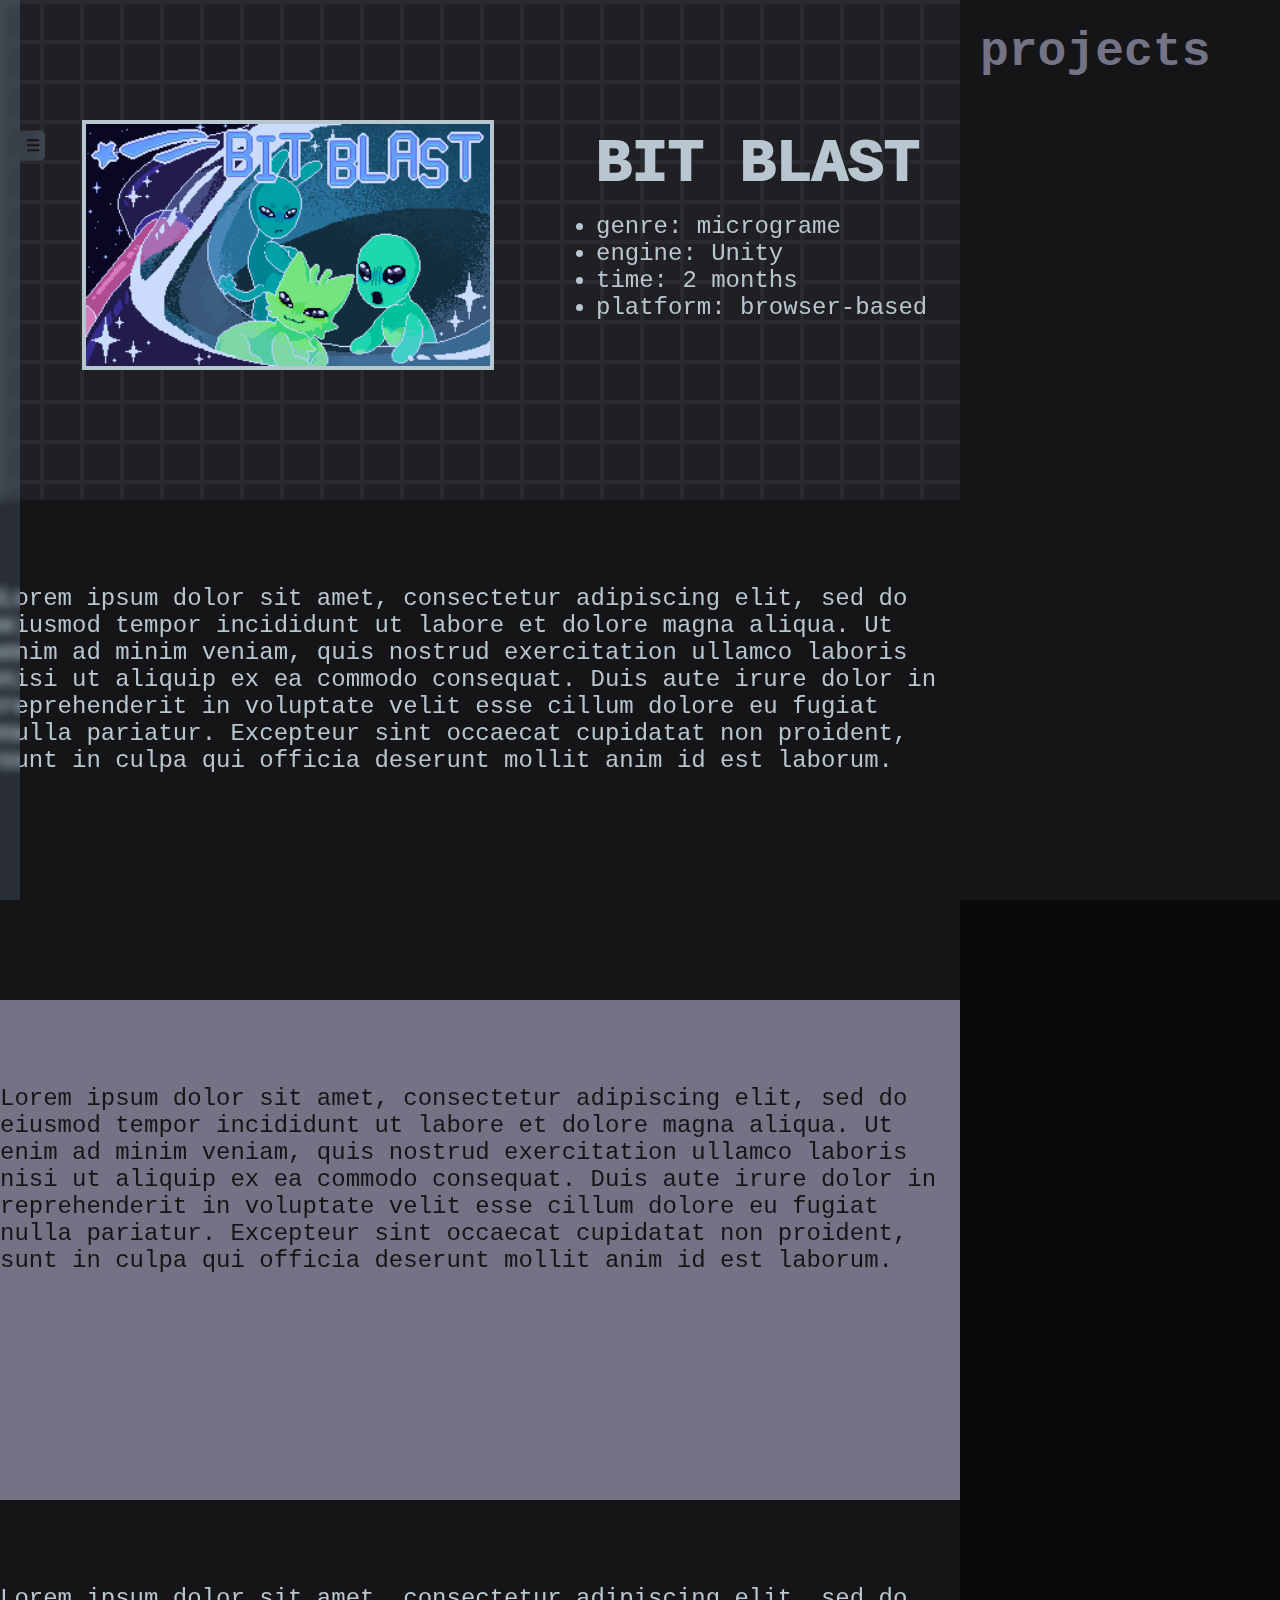
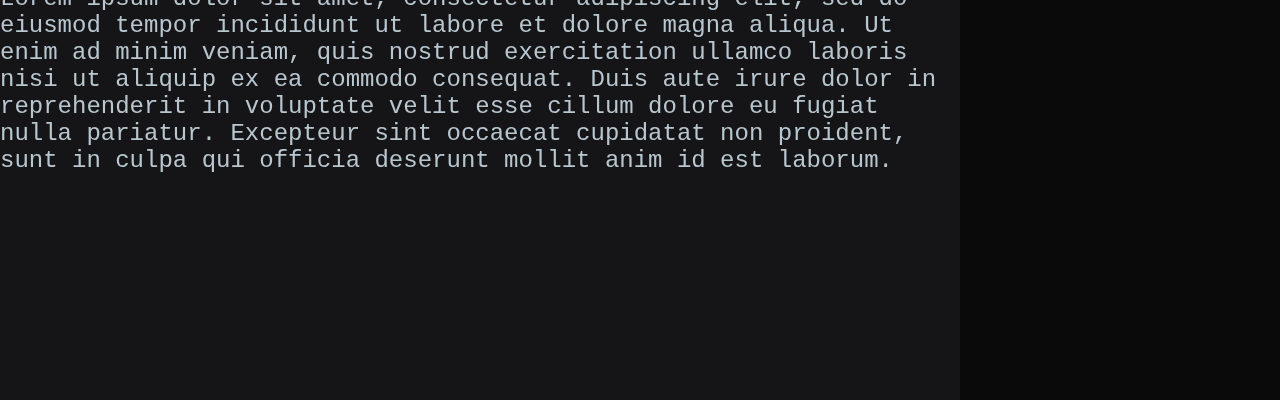
<file: portfolio-pages/bit-blast.html>
<!DOCTYPE html>
<html lang="en">
  <head>
    <meta charset="UTF-8">
    <meta name="viewport" content="width=device-width, initial-scale=1.0">
    <title>cerrosive — contact</title>
    <link rel="stylesheet" href="../css/style.css">
  </head>
  
  <body>
	<!--squiggle anim-->
  		<svg style="position: absolute; width: 0; height: 0; overflow: hidden;">
  			<filter id="turbulence-1">
    			<feTurbulence type="fractalNoise" baseFrequency="0.001" numOctaves="2" data-filterId="3" />
    			<feDisplacementMap xChannelSelector="R" yChannelSelector="G" in="SourceGraphic" scale="25" />
  			</filter>

  			<filter id="turbulence-2">
    			<feTurbulence type="fractalNoise" baseFrequency="0.0015" numOctaves="2" data-filterId="3" />
    			<feDisplacementMap xChannelSelector="R" yChannelSelector="G" in="SourceGraphic" scale="25" />
  			</filter>

  			<filter id="turbulence-3">
    			<feTurbulence type="fractalNoise" baseFrequency="0.002" numOctaves="2" data-filterId="3" />
    			<feDisplacementMap xChannelSelector="R" yChannelSelector="G" in="SourceGraphic" scale="25" />
  			</filter>

  			<filter id="turbulence-4">
    			<feTurbulence type="fractalNoise" baseFrequency="0.0025" numOctaves="2" data-filterId="3" />
    			<feDisplacementMap xChannelSelector="R" yChannelSelector="G" in="SourceGraphic" scale="25" />
  			</filter>

  			<filter id="turbulence-5">
    			<feTurbulence type="fractalNoise" baseFrequency="0.003" numOctaves="2" data-filterId="3" />
    			<feDisplacementMap xChannelSelector="R" yChannelSelector="G" in="SourceGraphic" scale="25" />
  			</filter>
		</svg>

  		<!--left navbar-->
  		<input type="checkbox" id="nav-toggle" class="nav-checkbox">

  		<div class="nav-container">
    	<!--button for navbar-->
    	<label for="nav-toggle" class="nav-tab">
      		<span class="tab-icon">☰</span>
    	</label>

    	<!--actual navbar-->
    	<nav class="side-nav">
      		<!--nav content-->
      		<div class="nav-content">
        		<a href="../index.html" class="nav-link">Home</a>
        		<a href="../portfolio.html" class="nav-link">Portfolio</a>
        		<a href="../about.html" class="nav-link">About</a>
        		<a href="../contact.html" class="nav-link">Links and Contact</a>
      		</div>
    	</nav>
  	</div>
  	<!--nav backgrounds-->
  	<div class="nav-background"></div>
  	<div class="tab-background"></div>
  

  	<!--main content-->
  	<main class="main-content project-layout">

    	<!--grid background-->
    	<div class="grid-background"></div>
		
		<!--top bar-->
		<div class="bar"></div>

		
		<!--main content-->
		<div class="main-container">
			<!--top section-->
			<section class="con-clear">
				<div class="top-container">
					<div class="image-con">
						<img src="../images/A2 cover.png" alt="Bit Blast cover">
					</div>

					<div class="text-con">
						<h1 class="light-header">bit blast</h1>

						<ul class="para-light">
							<li>genre: micrograme</li>
							<li>engine: Unity</li>
							<li>time: 2 months</li>
							<li>platform: browser-based</li>
						</ul>
					</div>
				</div>
			</section>

			<!--section 1-->
			<section class="con-dark">
				<p class="para-light">Lorem ipsum dolor sit amet, consectetur adipiscing elit, sed do eiusmod tempor incididunt ut labore et dolore magna aliqua. Ut enim ad minim veniam, quis nostrud exercitation ullamco laboris nisi ut aliquip ex ea commodo consequat. Duis aute irure dolor in reprehenderit in voluptate velit esse cillum dolore eu fugiat nulla pariatur. Excepteur sint occaecat cupidatat non proident, sunt in culpa qui officia deserunt mollit anim id est laborum.</p>
			</section>

			<!--section 2-->
			<section class="con-grey">
				<p class="para-dark">Lorem ipsum dolor sit amet, consectetur adipiscing elit, sed do eiusmod tempor incididunt ut labore et dolore magna aliqua. Ut enim ad minim veniam, quis nostrud exercitation ullamco laboris nisi ut aliquip ex ea commodo consequat. Duis aute irure dolor in reprehenderit in voluptate velit esse cillum dolore eu fugiat nulla pariatur. Excepteur sint occaecat cupidatat non proident, sunt in culpa qui officia deserunt mollit anim id est laborum.</p>
			</section>

			<!--section 3-->
			<section class="con-dark">
				<p class="para-light">Lorem ipsum dolor sit amet, consectetur adipiscing elit, sed do eiusmod tempor incididunt ut labore et dolore magna aliqua. Ut enim ad minim veniam, quis nostrud exercitation ullamco laboris nisi ut aliquip ex ea commodo consequat. Duis aute irure dolor in reprehenderit in voluptate velit esse cillum dolore eu fugiat nulla pariatur. Excepteur sint occaecat cupidatat non proident, sunt in culpa qui officia deserunt mollit anim id est laborum.</p>
			</section>
		</div>

		
		<!--side menu-->
		<aside class="projects-sidebar">
			<h1 class="subheader">projects</h1>
		</aside>
		
		<!--bottom bar-->
		<div class="bar"></div>
    </main>
  </body>
</html>
</file>
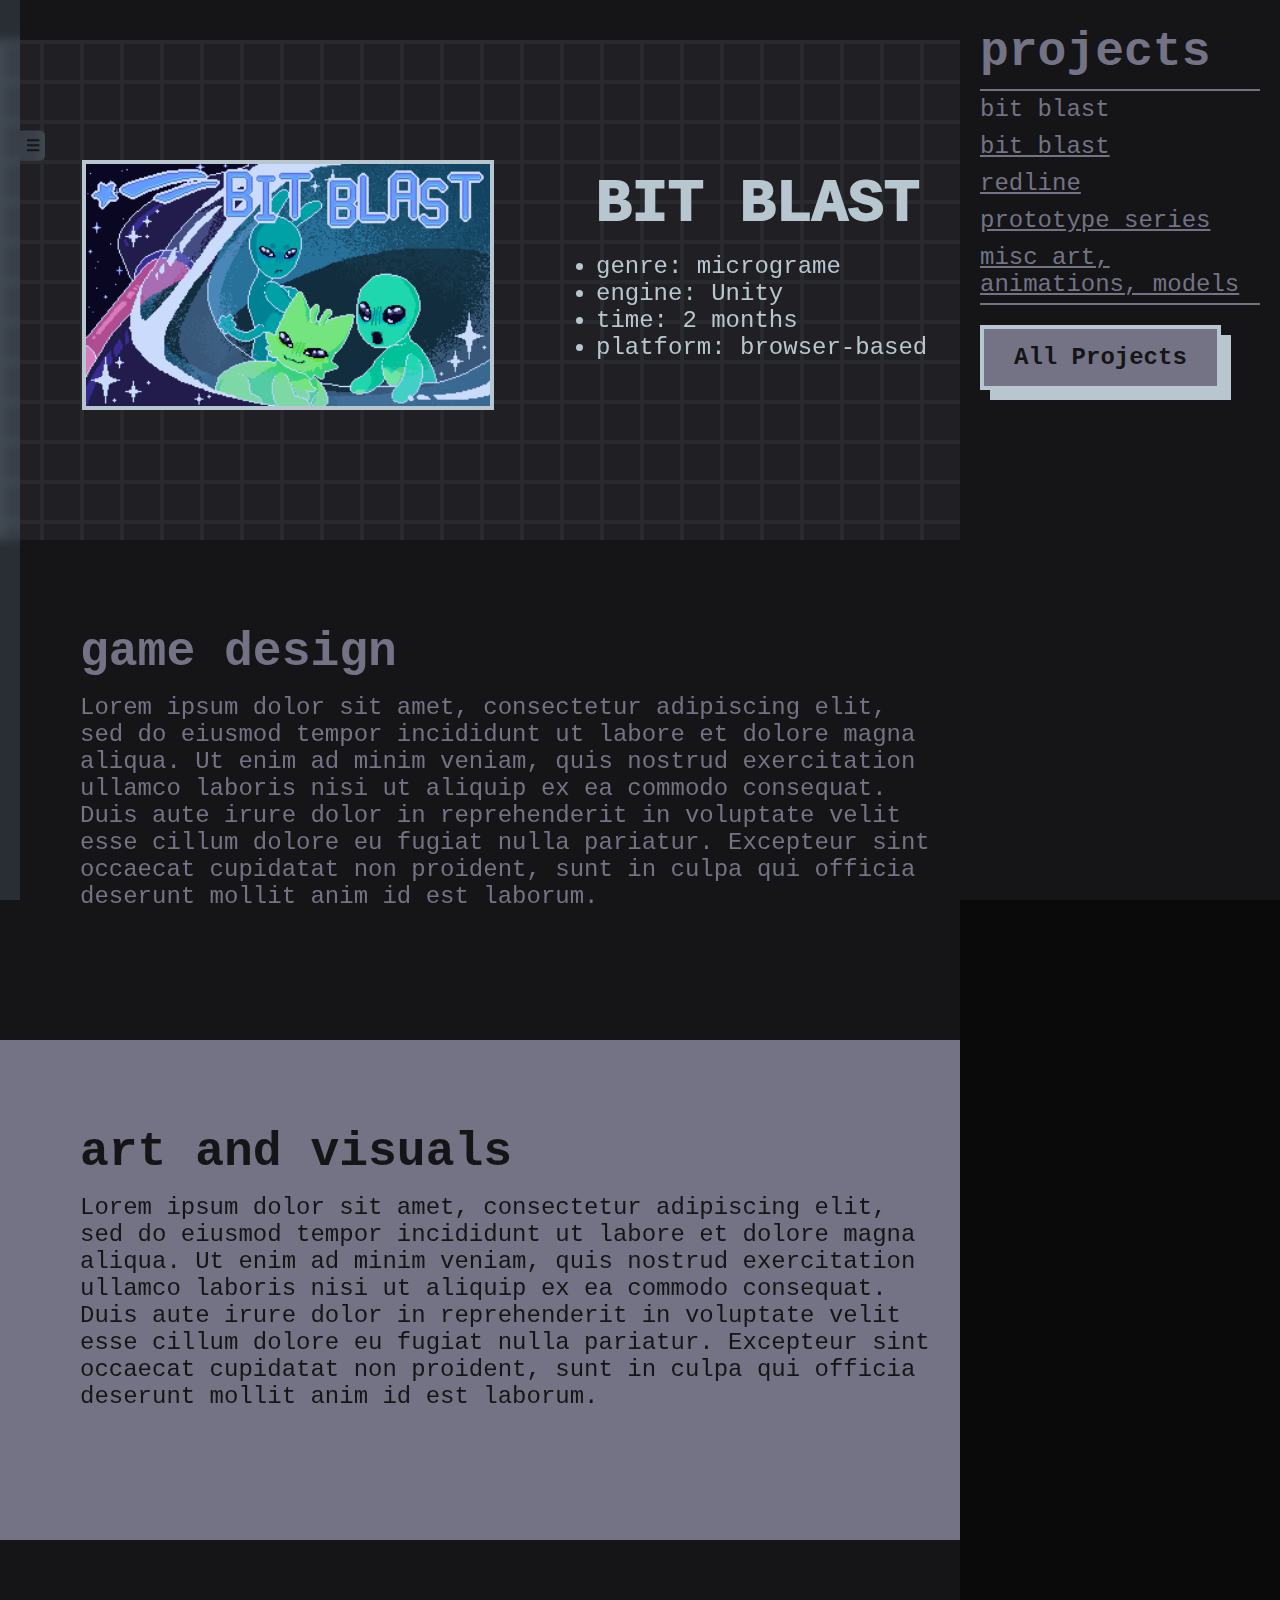
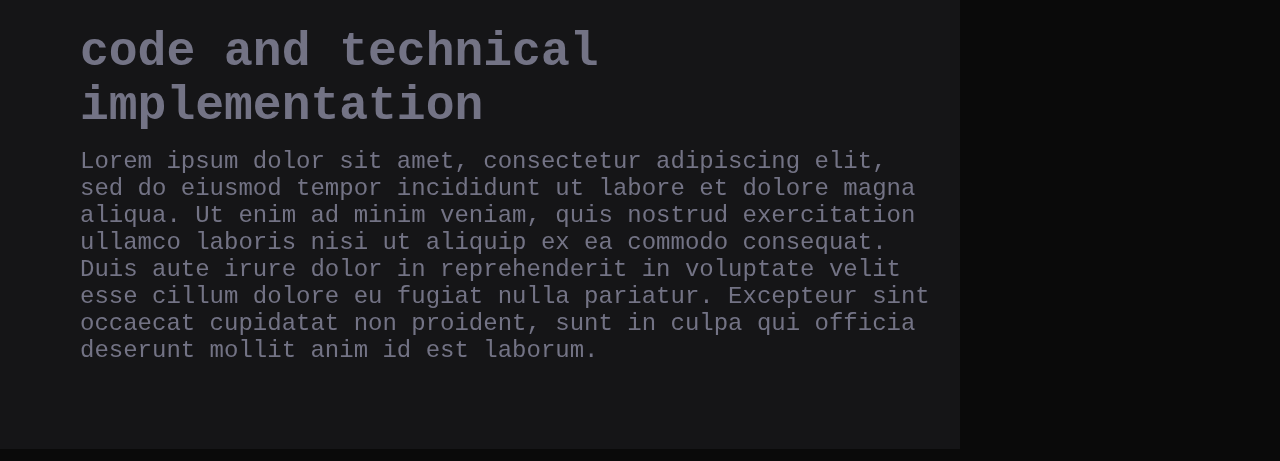
<file: portfolio-pages/misc-art-animations-models.html>
<!DOCTYPE html>
<html lang="en">
  <head>
    <meta charset="UTF-8">
    <meta name="viewport" content="width=device-width, initial-scale=1.0">
    <title>cerrosive — contact</title>
    <link rel="stylesheet" href="../css/style.css">
  </head>
  
  <body>
	<!--squiggle anim-->
  		<svg style="position: absolute; width: 0; height: 0; overflow: hidden;">
  			<filter id="turbulence-1">
    			<feTurbulence type="fractalNoise" baseFrequency="0.001" numOctaves="2" data-filterId="3" />
    			<feDisplacementMap xChannelSelector="R" yChannelSelector="G" in="SourceGraphic" scale="25" />
  			</filter>

  			<filter id="turbulence-2">
    			<feTurbulence type="fractalNoise" baseFrequency="0.0015" numOctaves="2" data-filterId="3" />
    			<feDisplacementMap xChannelSelector="R" yChannelSelector="G" in="SourceGraphic" scale="25" />
  			</filter>

  			<filter id="turbulence-3">
    			<feTurbulence type="fractalNoise" baseFrequency="0.002" numOctaves="2" data-filterId="3" />
    			<feDisplacementMap xChannelSelector="R" yChannelSelector="G" in="SourceGraphic" scale="25" />
  			</filter>

  			<filter id="turbulence-4">
    			<feTurbulence type="fractalNoise" baseFrequency="0.0025" numOctaves="2" data-filterId="3" />
    			<feDisplacementMap xChannelSelector="R" yChannelSelector="G" in="SourceGraphic" scale="25" />
  			</filter>

  			<filter id="turbulence-5">
    			<feTurbulence type="fractalNoise" baseFrequency="0.003" numOctaves="2" data-filterId="3" />
    			<feDisplacementMap xChannelSelector="R" yChannelSelector="G" in="SourceGraphic" scale="25" />
  			</filter>
		</svg>

  		<!--left navbar-->
  		<input type="checkbox" id="nav-toggle" class="nav-checkbox">

  		<div class="nav-container">
    	<!--button for navbar-->
    	<label for="nav-toggle" class="nav-tab">
      		<span class="tab-icon">☰</span>
    	</label>

    	<!--actual navbar-->
    	<nav class="side-nav">
      		<!--nav content-->
      		<div class="nav-content">
        		<a href="../index.html" class="nav-link">Home</a>
        		<a href="../portfolio.html" class="nav-link">Portfolio</a>
        		<a href="../about.html" class="nav-link">About</a>
        		<a href="../contact.html" class="nav-link">Links and Contact</a>
      		</div>
    	</nav>
  	</div>
  	<!--nav backgrounds-->
  	<div class="nav-background"></div>
  	<div class="tab-background"></div>
  

  	<!--main content-->
  	<main class="main-content project-layout">

    	<!--grid background-->
    	<div class="grid-background"></div>

		
		<!--main content-->
		<div class="main-container">

			<!--top bar-->
			<div class="bar"></div>
			
			<!--top section-->
			<section class="con-clear">
				<div class="top-container">
					<div class="image-con">
						<img src="../images/A2 cover.png" alt="Bit Blast cover">
					</div>

					<div class="text-con">
						<h1 class="light-header">bit blast</h1>

						<ul class="para-light">
							<li>genre: micrograme</li>
							<li>engine: Unity</li>
							<li>time: 2 months</li>
							<li>platform: browser-based</li>
						</ul>
					</div>
				</div>
			</section>

			<!--section 1-->
			<section class="con-dark">
				<div class="para-container">
					<h2 class="subheader">game design</h2>
					<p class="para-grey">Lorem ipsum dolor sit amet, consectetur adipiscing elit, sed do eiusmod tempor incididunt ut labore et dolore magna aliqua. Ut enim ad minim veniam, quis nostrud exercitation ullamco laboris nisi ut aliquip ex ea commodo consequat. Duis aute irure dolor in reprehenderit in voluptate velit esse cillum dolore eu fugiat nulla pariatur. Excepteur sint occaecat cupidatat non proident, sunt in culpa qui officia deserunt mollit anim id est laborum.</p>
				</div>
			</section>

			<!--section 2-->
			<section class="con-grey">
				<div class="para-container">
					<h2 class="subheader-dark">art and visuals</h2>
					<p class="para-dark">Lorem ipsum dolor sit amet, consectetur adipiscing elit, sed do eiusmod tempor incididunt ut labore et dolore magna aliqua. Ut enim ad minim veniam, quis nostrud exercitation ullamco laboris nisi ut aliquip ex ea commodo consequat. Duis aute irure dolor in reprehenderit in voluptate velit esse cillum dolore eu fugiat nulla pariatur. Excepteur sint occaecat cupidatat non proident, sunt in culpa qui officia deserunt mollit anim id est laborum.</p>
				</div>
			</section>

			<!--section 3-->
			<section class="con-dark">
				<div class="para-container">
					<h2 class="subheader">code and technical implementation</h2>
					<p class="para-grey">Lorem ipsum dolor sit amet, consectetur adipiscing elit, sed do eiusmod tempor incididunt ut labore et dolore magna aliqua. Ut enim ad minim veniam, quis nostrud exercitation ullamco laboris nisi ut aliquip ex ea commodo consequat. Duis aute irure dolor in reprehenderit in voluptate velit esse cillum dolore eu fugiat nulla pariatur. Excepteur sint occaecat cupidatat non proident, sunt in culpa qui officia deserunt mollit anim id est laborum.</p>
				</div>
			</section>
		</div>

		
		<!--side menu-->
		<aside class="projects-sidebar">
			<h1 class="subheader">projects</h1>
			
			<hr class="line-break"/>

			<div class="project-links">
        <p href="projects/bit-blast.html" class="para-grey">bit blast</p>
				<a href="bit-blast.html" class="para-grey">bit blast</a>
				<a href="redline.html" class="para-grey">redline</a>
				<a href="prototype-series.html" class="para-grey">prototype series</a>
				<a href="misc-art-animations-models.html" class="para-grey">misc art, animations, models</a>
			</div>
			
			<hr class="line-break"/>
			
			<div class="button-con">
				<a href="../portfolio.html" class="text-btn">
        			<div class="light-btn-text">All Projects</div>
      			</a>
			</div>
		</aside>
    </main>
  </body>
</html>
</file>
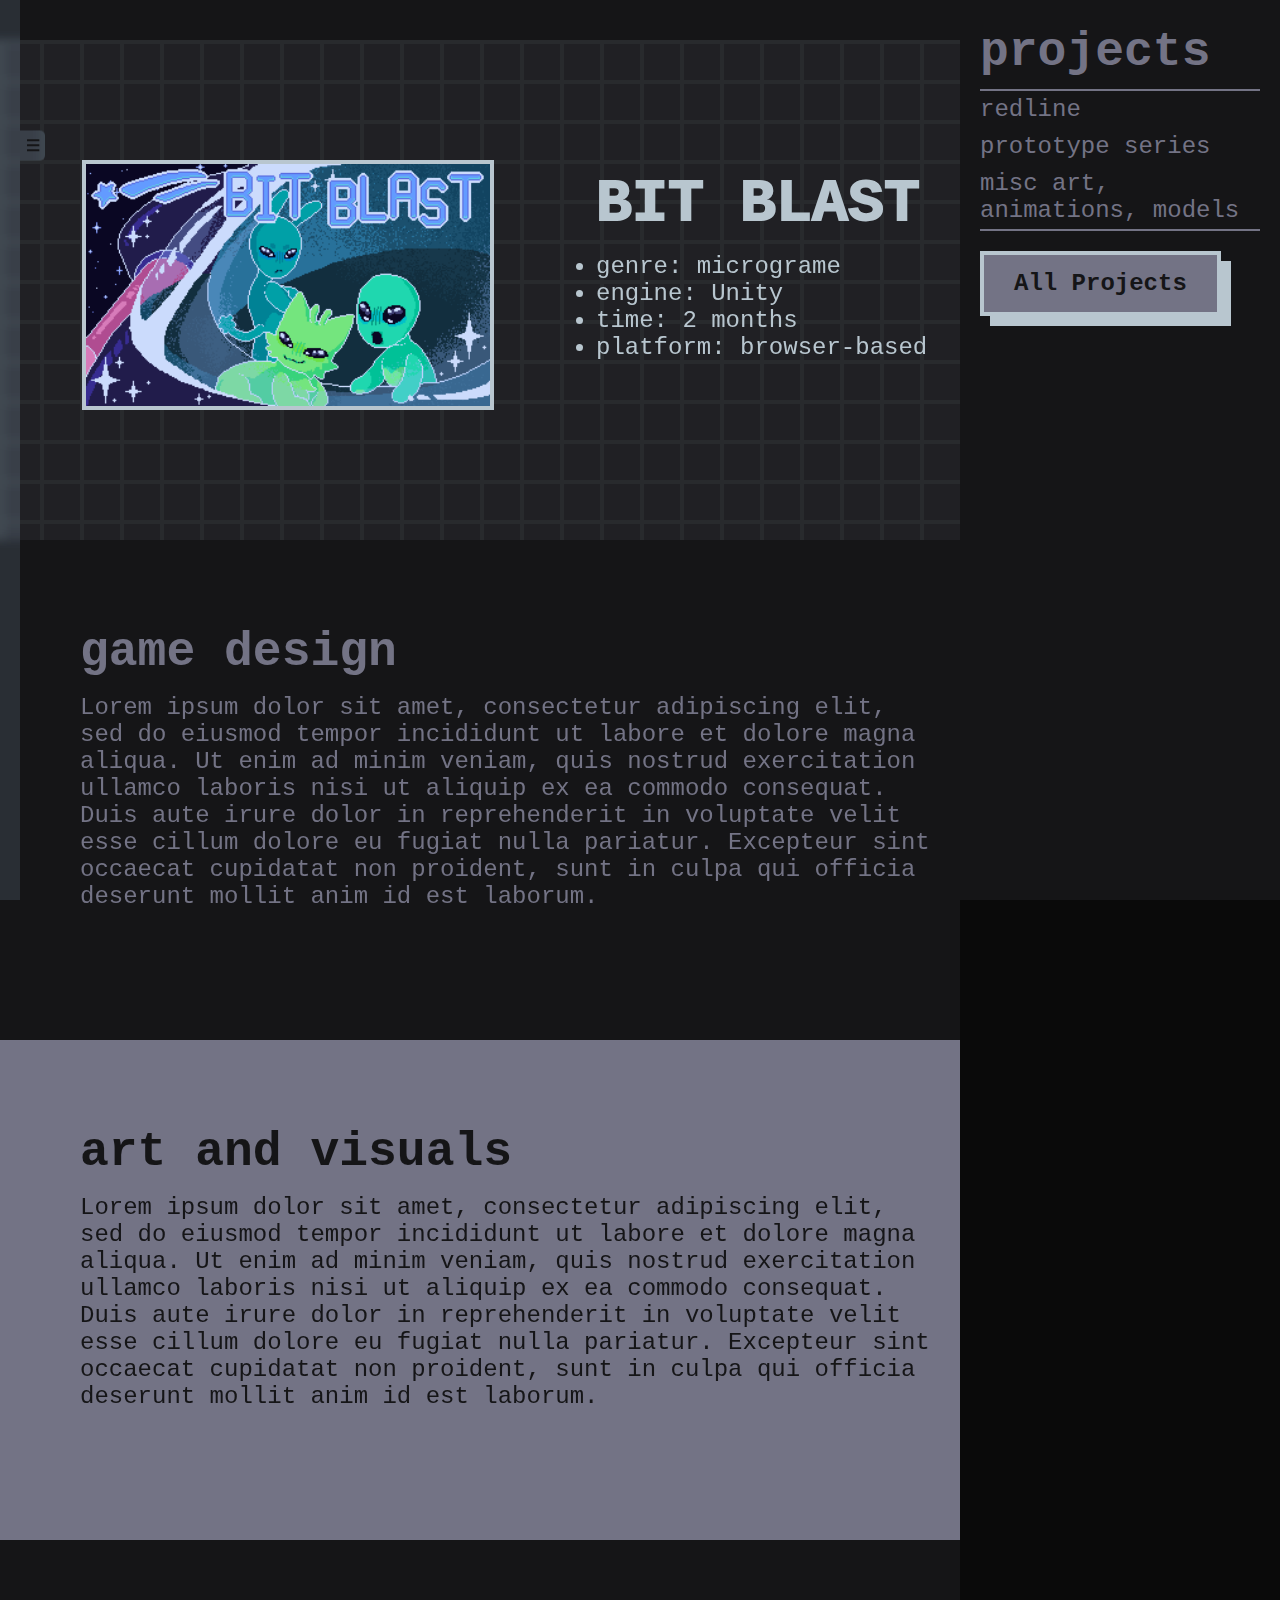
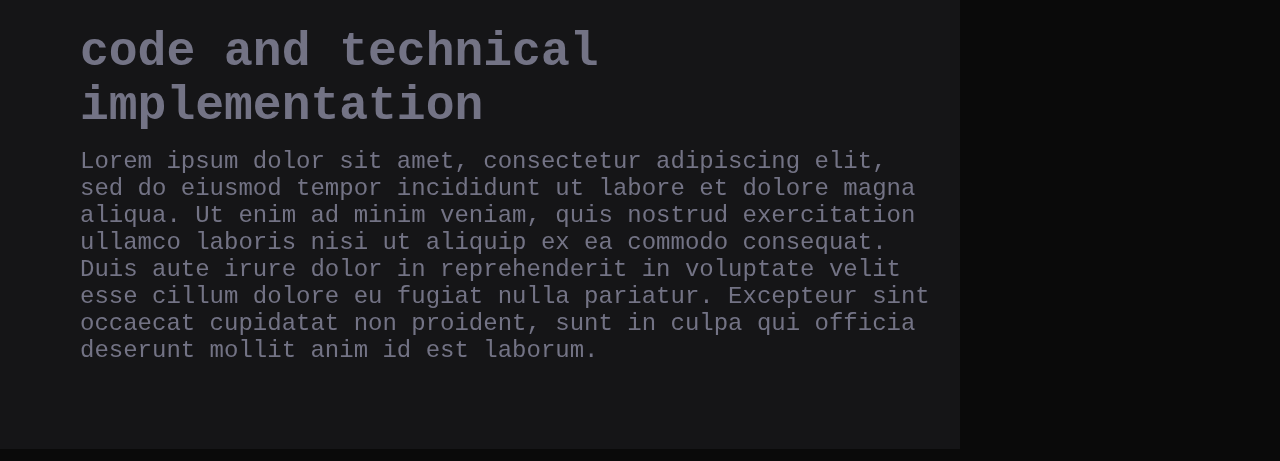
<file: portfolio-pages/redline.html>
<!DOCTYPE html>
<html lang="en">
  <head>
    <meta charset="UTF-8">
    <meta name="viewport" content="width=device-width, initial-scale=1.0">
    <title>cerrosive — contact</title>
    <link rel="stylesheet" href="../css/style.css">
  </head>
  
  <body>
	<!--squiggle anim-->
  		<svg style="position: absolute; width: 0; height: 0; overflow: hidden;">
  			<filter id="turbulence-1">
    			<feTurbulence type="fractalNoise" baseFrequency="0.001" numOctaves="2" data-filterId="3" />
    			<feDisplacementMap xChannelSelector="R" yChannelSelector="G" in="SourceGraphic" scale="25" />
  			</filter>

  			<filter id="turbulence-2">
    			<feTurbulence type="fractalNoise" baseFrequency="0.0015" numOctaves="2" data-filterId="3" />
    			<feDisplacementMap xChannelSelector="R" yChannelSelector="G" in="SourceGraphic" scale="25" />
  			</filter>

  			<filter id="turbulence-3">
    			<feTurbulence type="fractalNoise" baseFrequency="0.002" numOctaves="2" data-filterId="3" />
    			<feDisplacementMap xChannelSelector="R" yChannelSelector="G" in="SourceGraphic" scale="25" />
  			</filter>

  			<filter id="turbulence-4">
    			<feTurbulence type="fractalNoise" baseFrequency="0.0025" numOctaves="2" data-filterId="3" />
    			<feDisplacementMap xChannelSelector="R" yChannelSelector="G" in="SourceGraphic" scale="25" />
  			</filter>

  			<filter id="turbulence-5">
    			<feTurbulence type="fractalNoise" baseFrequency="0.003" numOctaves="2" data-filterId="3" />
    			<feDisplacementMap xChannelSelector="R" yChannelSelector="G" in="SourceGraphic" scale="25" />
  			</filter>
		</svg>

  		<!--left navbar-->
  		<input type="checkbox" id="nav-toggle" class="nav-checkbox">

  		<div class="nav-container">
    	<!--button for navbar-->
    	<label for="nav-toggle" class="nav-tab">
      		<span class="tab-icon">☰</span>
    	</label>

    	<!--actual navbar-->
    	<nav class="side-nav">
      		<!--nav content-->
      		<div class="nav-content">
        		<a href="../index.html" class="nav-link">Home</a>
        		<a href="../portfolio.html" class="nav-link">Portfolio</a>
        		<a href="../about.html" class="nav-link">About</a>
        		<a href="../contact.html" class="nav-link">Links and Contact</a>
      		</div>
    	</nav>
  	</div>
  	<!--nav backgrounds-->
  	<div class="nav-background"></div>
  	<div class="tab-background"></div>
  

  	<!--main content-->
  	<main class="main-content project-layout">

    	<!--grid background-->
    	<div class="grid-background"></div>

		
		<!--main content-->
		<div class="main-container">

			<!--top bar-->
			<div class="bar"></div>
			
			<!--top section-->
			<section class="con-clear">
				<div class="top-container">
					<div class="image-con">
						<img src="../images/A2 cover.png" alt="Bit Blast cover">
					</div>

					<div class="text-con">
						<h1 class="light-header">bit blast</h1>

						<ul class="para-light">
							<li>genre: micrograme</li>
							<li>engine: Unity</li>
							<li>time: 2 months</li>
							<li>platform: browser-based</li>
						</ul>
					</div>
				</div>
			</section>

			<!--section 1-->
			<section class="con-dark">
				<div class="para-container">
					<h2 class="subheader">game design</h2>
					<p class="para-grey">Lorem ipsum dolor sit amet, consectetur adipiscing elit, sed do eiusmod tempor incididunt ut labore et dolore magna aliqua. Ut enim ad minim veniam, quis nostrud exercitation ullamco laboris nisi ut aliquip ex ea commodo consequat. Duis aute irure dolor in reprehenderit in voluptate velit esse cillum dolore eu fugiat nulla pariatur. Excepteur sint occaecat cupidatat non proident, sunt in culpa qui officia deserunt mollit anim id est laborum.</p>
				</div>
			</section>

			<!--section 2-->
			<section class="con-grey">
				<div class="para-container">
					<h2 class="subheader-dark">art and visuals</h2>
					<p class="para-dark">Lorem ipsum dolor sit amet, consectetur adipiscing elit, sed do eiusmod tempor incididunt ut labore et dolore magna aliqua. Ut enim ad minim veniam, quis nostrud exercitation ullamco laboris nisi ut aliquip ex ea commodo consequat. Duis aute irure dolor in reprehenderit in voluptate velit esse cillum dolore eu fugiat nulla pariatur. Excepteur sint occaecat cupidatat non proident, sunt in culpa qui officia deserunt mollit anim id est laborum.</p>
				</div>
			</section>

			<!--section 3-->
			<section class="con-dark">
				<div class="para-container">
					<h2 class="subheader">code and technical implementation</h2>
					<p class="para-grey">Lorem ipsum dolor sit amet, consectetur adipiscing elit, sed do eiusmod tempor incididunt ut labore et dolore magna aliqua. Ut enim ad minim veniam, quis nostrud exercitation ullamco laboris nisi ut aliquip ex ea commodo consequat. Duis aute irure dolor in reprehenderit in voluptate velit esse cillum dolore eu fugiat nulla pariatur. Excepteur sint occaecat cupidatat non proident, sunt in culpa qui officia deserunt mollit anim id est laborum.</p>
				</div>
			</section>
		</div>

		
		<!--side menu-->
		<aside class="projects-sidebar">
			<h1 class="subheader">projects</h1>
			
			<hr class="line-break"/>

			<div class="project-links">
				<p href="projects/redline" class="para-grey">redline</p>
				<p href="projects/prototype-series" class="para-grey">prototype series</p>
				<p href="projects/misc-art-animations-models" class="para-grey">misc art, animations, models</p>
			</div>
			
			<hr class="line-break"/>
			
			<div class="button-con">
				<a href="../portfolio.html" class="text-btn">
        			<div class="light-btn-text">All Projects</div>
      			</a>
			</div>
		</aside>
    </main>
  </body>
</html>
</file>
<file: css/style.css>
/* ===== COLOUR HEX CODES ===== */
/* #151517 - dark grey */
/* #737385 - middle grey */
/* #b8c6cf - off white */

/* #202024 - that one grey for the background */
/* #282a2d - background lines */


/* ===== CUSTOM FONT ===== */
@font-face {
  font-family: 'superRugged';
  src: url('../fonts/SuperRugged-4nBy9.ttf') format('truetype');
  font-weight: normal;
  font-style: normal;
  font-display: swap;
  }

/* squiggle anim */
@keyframes squigglevision {
  0% {
    filter: url("#turbulence-3");
  }
  50% {
    filter: url("#turbulence-2");
  }
  90%, 100% {
    filter: url("#turbulence-4");
  }
  /* 75% {
    filter: url("#turbulence-4");
  } */
  /* 75% {
    filter: url("#turbulence-1");
  } */
}


/* ===== Button CSS ===== */

/* text button */
.text-btn {
  position: relative;
  display: inline-block;
  width: auto;
  max-width: none;
  margin: 0 auto;
  text-decoration: none;
  cursor: pointer;
}
.text-btn::before {
  content: '';
  position: absolute;
  top: 0;
  left: 0;
  width: 100%;
  height: 100%;
  transition: none;
}
.text-btn::after {
  content: '';
  position: absolute;
  top: 10px;
  left: 10px;
  width: 100%;
  height: 100%;
  background: #b8c6cf;
}
.light-btn-text {
  position: relative;
  padding: 15px 30px;
  font-family: 'Space Mono', monospace;
  font-weight: bold;
  font-size: 2rem;
  text-align: center;
  color: #151517;
  background: #737385;
  border: 4px solid #b8c6cf;
  z-index: 2;
  display: block;
  transform: translate(0, 0);
  transition: none;
}
.dark-btn-text {
  position: relative;
  padding: 15px 30px;
  font-family: 'Space Mono', monospace;
  font-weight: bold;
  font-size: 2rem;
  text-align: center;
  color: #737385;
  background: #151517;
  border: 4px solid #b8c6cf;
  z-index: 2;
  display: block;
  transform: translate(0, 0);
  transition: none;
}
.text-btn:hover .light-btn-text {
  transform: translate(5px, 5px);
}
.text-btn:active .light-btn-text {
  transform: translate(10px, 10px);
}
.text-btn:hover .dark-btn-text {
  transform: translate(5px, 5px);
}
.text-btn:active .dark-btn-text {
  transform: translate(10px, 10px);
}

/* image button */
.image-btn {
  position: relative;
  display: block;
  width: 100%;
  max-width: 600px;
  margin: 0 auto;

  text-decoration: none;
  cursor: pointer;
}
.image-btn::before {
  content: '';
  position: absolute;
  top: 0;
  left: 0;
  width: 100%;
  height: 100%;
  transition: none;
}
.image-btn::after {
  content: '';
  position: absolute;
  top: 10px;
  left: 10px;
  width: 100%;
  height: 100%;
  background: #b8c6cf;
}
.image-btn img {
  position: relative;
  width: 100%;
  height: auto;
  object-fit: cover;
  border: 4px solid #b8c6cf;
  z-index: 2;
  display: block;
}
.image-btn:hover img {
  transform: translate(5px, 5px);
}
.image-btn:active img {
  transform: translate(10px, 10px);
}



/* ===== CONTAINERS ===== */

/* CLEAR CONTAINER */
.con-clear {
  padding-top: 80px;
  padding-bottom: 80px;
  min-height: 500px;
  width: 100%;
  text-align: center;
  justify-content: center;
}
.con-dark {
  background: #151517;
  padding-top: 80px;
  padding-bottom: 80px;
  min-height: 500px;
  width: 100%;
  justify-content: center;
}
.con-grey {
  background: #737385;
  padding-top: 80px;
  padding-bottom: 80px;
  min-height: 500px;
  width: 100%;
  justify-content: center;
}
/* text container */
.box {
  width: fit-content;
  max-width: 1200px;
  padding: 10px;
  background: #151517;
}



/* ===== TEXT FORMATS ===== */

/* HEADERS */
.dark-header {
  font-size: 3.75rem;
  font-weight: 1000;
  color: #151517;
  margin-top: 10px;
  margin-bottom: 10px;
  font-family: 'Space Mono', monospace;
  text-transform: uppercase;

  animation: squigglevision 0.8s infinite alternate;
}
.grey-header {
  font-size: 3.75rem;
  font-weight: 1000;
  color: #737385;
  margin-top: 10px;
  margin-bottom: 10px;
  font-family: 'Space Mono', monospace;
  text-transform: uppercase;

  animation: squigglevision 0.8s infinite alternate;
}
.light-header {
  font-size: 3.75rem;
  font-weight: 1000;
  color: #b8c6cf;
  margin-top: 10px;
  margin-bottom: 10px;
  font-family: 'Space Mono', monospace;
  text-transform: uppercase;

  animation: squigglevision 0.7s infinite alternate;
}
/* SUBHEADERS */
.subheader {
  font-size: 3rem;
  font-weight: bold;
  color: #737385;
  margin-top: 5px;
  margin-bottom: 10px;
  font-family: 'Space Mono', monospace;
}
.subheader-dark {
  font-size: 3rem;
  font-weight: bold;
  color: #151517;
  margin-top: 5px;
  margin-bottom: 10px;
  font-family: 'Space Mono', monospace;
}
/* PARAGRAPHS */
.para-dark {
  font-size: 1.5rem;
  color: #151517;
  font-family: 'Space Mono', monospace;
  padding-top: 5px;
  padding-bottom: 5px;
}
.para-grey {
  font-size: 1.5rem;
  color: #737385;
  font-family: 'Space Mono', monospace;
  padding-top: 5px;
  padding-bottom: 5px;
}
.para-light {
  font-size: 1.5rem;
  color: #b8c6cf;
  font-family: 'Space Mono', monospace;
  padding-top: 5px;
  padding-bottom: 5px;
}
/* misc */
.highlight {
  color: #b8c6cf;
}
.line-break {
  border: 1px solid #737385;
}



/* ===== RESET & BASE ===== */
* {
  margin: 0;
  padding: 0;
  box-sizing: border-box;
}

body {
  font-family: 'Space Mono', monospace;
  background: #0a0a0a;
  color: #f0f0f0;
}



/* ===== BACKGROUND ===== */
.grid-background {
  position: fixed;
  top: 0;
  left: 0;
  width: 100%;
  height: 100%;
  z-index: -2;
  pointer-events: none;

  background-color: #202024;
  background-image: linear-gradient(rgb(40, 42, 45) 4px, transparent 1px), linear-gradient(90deg, rgb(40, 42, 45) 4px, transparent 1px);
  background-size: 40px 40px;
}



/* ===== LEFT NAVBAR ===== */
.nav-checkbox {
  display: none;
}
.nav-container {
  position: fixed;
  top: 0;
  left: -280px; 
  height: 100vh;
  z-index: 1000;
  transition: left 0.3s cubic-bezier(0.4, 0, 0.2, 1);
  /* So tab sticks out from container */
  overflow: visible;
}

.nav-tab {
  position: absolute;
  top: 15%;
  left: 300px;
  transform: translateY(-15%);
  
  /* tab shape */
  width: 25px !important;
  height: 30px !important;
  border-radius: 0 5px 5px 0;
  display: flex;
  align-items: center;
  justify-content: center;
  z-index: 1000;
  
  cursor: pointer;
}

.tab-icon {
  color: #151517;
  font-weight: bold;
}

.side-nav {
  width: 300px;
  height: 100%;
  /* background: #b8c6cf; */

  z-index: 1000;
    
  /* Flex layout for content */
  display: flex;
  flex-direction: column;
  padding: 40px 20px;
}

/* NAV BACKGROUND */
.nav-background {
  position: fixed;
  top: 0;
  left: -280px; 
  width: 300px;
  height: 100vh;
  background: #b8c6cf;
  z-index: 999;
  transition: left 0.3s cubic-bezier(0.4, 0, 0.2, 1);

  mix-blend-mode: soft-light;
  backdrop-filter: blur(5px);
  -webkit-backdrop-filter: blur(5px);
}
.tab-background {
  position: fixed;
  top: 15%;
  transform: translateY(-15%);
  left: 20px;
  width: 25px !important;
  height: 30px !important;
  border-radius: 0 5px 5px 0;
  background: #b8c6cf;
  display: flex;
  align-items: center;
  justify-content: center;
  z-index: 999;
  transition: left 0.3s cubic-bezier(0.4, 0, 0.2, 1);

  mix-blend-mode: soft-light;
  backdrop-filter: blur(5px);
  -webkit-backdrop-filter: blur(5px);
}

/* NAV CONTROLS */
.nav-checkbox:checked ~ .nav-container {
  left: 0;
}
.nav-checkbox:checked ~ .nav-background {
  left: 0;
}
.nav-checkbox:checked ~ .tab-background {
  left: 300px;
}

/* nav content */
.nav-content {
  margin-top: 60px;
  display: flex;
  flex-direction: column;
  gap: 15px;
}
.nav-link {
  color: #151517;
  font-weight: bold;
  text-decoration: none;
  font-size: 1.1rem;
  padding: 15px 20px;
  border-radius: 8px;
  transition: all 0.3s;
  border-left: 3px solid transparent;
  display: flex;
  align-items: center;
  gap: 10px;
}
.nav-link:hover {
  background: #b8c6cf;
  padding-left: 30px;
}

/* resets */
.side-nav, .nav-content, .nav-link, .nav-link:hover {
  mix-blend-mode: normal;
  backdrop-filter: none;
  position: relative;
  z-index: 1000;
}



/* top bar */
.bar {
  width: 100%;
  height: 40px;
  background: #151517;
}










/* ===== INDEX.HTML ===== */


.main-content {
  width: 100%;
  margin: 0 auto;
  /* padding: 20px; */
  position: relative;
  z-index: 1;
}

/* ===== HERO SECTION ===== */
.hero {
  display: flex;
  justify-content: center;
  align-items: center;
  min-height: 100vh;
  text-align: center;
}
.hero-content {
  max-width: 800px;
  margin: 0 auto;
}
/* logo container */
.logo-container {
  margin-bottom: 30px;
}
.logo {
  max-width: 300px;
  height: auto;
  animation: squigglevision 0.8s infinite alternate;
}
/* name */
.name {
  font-family: 'superRugged', 'Orbitron', monospace;
  font-size: clamp(5rem, 10vw, 7rem);
  margin-bottom: 15px;
  background: #b8c6cf;
  -webkit-background-clip: text;
  -webkit-text-fill-color: transparent;
  background-clip: text;
  letter-spacing: 2px;
  
  animation: squigglevision 0.7s infinite alternate;
}


/* ===== CONTENT SECTIONS ===== */

/* intro section */
.intro-content {
  padding-left: 35%;
  padding-right: 35%;
  text-align: justify;
  justify-content: center;
}
.hello-content {
  font-size: 2.15rem;
  font-weight: 300;
  color: #737385;
  margin-top: 10px;
  margin-bottom: 30px;
  font-family: 'Space Mono', monospace;
}

/* spotlight section */
.description {
  font-size: 1.5rem;
  font-weight: bold;
  color: #b8c6cf;
  margin-top: 30px;
  margin-left: 30%;
  margin-right: 30%;
  font-family: 'Space Mono', monospace;
  text-align: center;
}
.list-container {
  width: fit-content;
  margin: 0 auto;
  text-align: left;
}
.description-list {
  font-size: 1.5rem;
  font-weight: bold;
  color: #b8c6cf;
  margin: 20px;
  font-family: 'Space Mono', monospace;
}


/* other projects section */
.other-projects-container {
  align-items: center;
  text-align: center;
}

/* carousel */
.carousel-container {
  width: 900px;
  max-width: 95%;
  min-height: 400px;
  position: relative;
  overflow: hidden;
  margin: 0 auto;
}
.carousel-radio {
  display: none;
  position: absolute;
}
.carousel {
  display: flex;
  width: 300%; /* 3 slides x 100 */
  transition: transform 0.8s cubic-bezier(0.25, 0.46, 0.45, 0.94);
}
/* slide */
.slide {
  width: 33.333%;
  flex-shrink: 0;
}
.slide img {
  width: 100%;
  height: auto;
  object-fit: cover;
  display: block;
}
/* carousel nav buttons */
.carousel-buttons {
  position: absolute;
  top: 50%;
  width: 100%;
  display: flex;
  justify-content: space-between;
  transform: translateY(-50%);
  pointer-events: none;
  z-index: 10;
  padding: 0 10px;
}
.carousel-buttons label {
  background: rgba(21, 21, 23, 0.2);
  color: #b8c6cf;
  width: 50px;
  height: 50px;
  border-radius: 50%;
  display: flex;
  align-items: center;
  justify-content: center;
  cursor: pointer;
  font-size: 2rem;
  font-weight: bold;
  pointer-events: auto;
  transition: all 0.3s ease;
  border: 2px solid rgba(184, 198, 207, 0.3);
}
.carousel-buttons label:hover {
  background: #151517;
  border: 2px solid rgba(184, 198, 207, 1);
}
/* navigation */
#slide1:checked ~ .carousel {
  transform: translateX(0%);
}
#slide2:checked ~ .carousel {
  transform: translateX(-33.333%);
}
#slide3:checked ~ .carousel {
  transform: translateX(-66.666%); 
}

/*fix weird button formatting here */
.button-container {
  margin-top: 40px;
  margin-bottom: 10px;
}












/* ===== ABOUT.HTML ===== */

/* ABOUT ME SECTION */
.about-me-container {
  padding-left: 15%;
  padding-right: 15%;
  display: grid;
  gap: 40px;
  grid-template-columns: 40% 60%;
}
.about-img {
  width: 100%;
  height: auto;
  
  animation: squigglevision 0.8s infinite alternate;
}
.about-intro {
  align-items: left !important;
  text-align: left !important;
}

/* SOFTWARE SECTION */
.software-container {
  display: grid;
  grid-template-columns: 1fr 1fr;
  width: 100%;
}

/* logos */
.image-row {
  display: flex;
  gap: 10px;
  justify-content: center;
}
.image-row svg {
  max-height: 150px;
  width: auto;
  object-fit: contain;
}

.logo-light path {
  fill: #b8c6cf;
}
.logo-grey path {
  fill: #737385;
}

/* more info section */
.more-container {
  display: grid;
  grid-template-columns: 1fr 1fr;
  padding-left: 10%;
  padding-right: 10%;
  width: 100%;
  gap: 60px;
}
.motivations-container {
  padding-left: 10%;
  padding-right: 10%;
  padding-bottom: 80px;
  width: 100%
  margin: 0 auto;
}









/* ===== PORTFOLIO.HTML ===== */

.spotlight-container {
  display: grid;
  grid-template-columns: 1fr 1fr;
  gap: 20px
}
.spotlight-text-con {
  padding-left: 80px;
}
.cards-container {
  display: grid;
  grid-template-columns: 1fr 1fr 1fr;
  gap: 40px;
  padding: 80px;
}
.img-button-wrapper {
  transform: scale(0.8);
  transform-origin: center;
  width: 100%;
}
.cards-container h2 {
  font-size: 2rem;
}
.card-list {
  text-align: left;
  padding-left: 40px;
  padding-right: 20px;
}










/* ===== PROJECTS.HTML ===== */

.project-layout {
  display: flex;
  width: 100%;
  margin: 0 auto;
}
.main-container {
  flex: 0 0 75%; 
  min-width: 0; 
}
.projects-sidebar {
  flex: 0 0 25%; 
  position: sticky;
  top: 0;
  height: 100vh;
  align-self: stretch;
  overflow-y: auto;
  background: #151517;
  padding: 20px;
}

.project-links a {
  display: block;
  text-decoration: underline;
  text-decoration-color: #737385;
  cursor: pointer;
}
.project-links a:hover {
  color: #b8c6cf;
  text-decoration-color: #b8c6cf;
}
.button-con {
  padding-top: 20px;
}
.button-con div {
  font-size: 1.5rem;
}

.top-container {
  display: grid;
  grid-template-columns: 60% 40%;
  gap: 20px;
  padding-top: 40px;
}
.image-con img {
  height: 250px;
  width: auto;
  border: 4px solid #b8c6cf; 
}
.text-con {
  max-width: 400px;
  height: fit-content;
  text-align: left;
}

.para-container {
  padding-left: 80px;
  padding-right: 20px;
}









/* ===== CONTACT.HTML ===== */

.socials-container {
  padding-left: 15%;
  padding-right: 15%;
  display: grid;
  gap: 40px;
  grid-template-columns: 1fr 1fr;
  align-items: center;
}
.socials-img {
  width: 350px;
  height: auto;
  
  animation: squigglevision 0.8s infinite alternate;
}

.email {
  text-align: center;
  margin: 0 auto;
}
</file>
